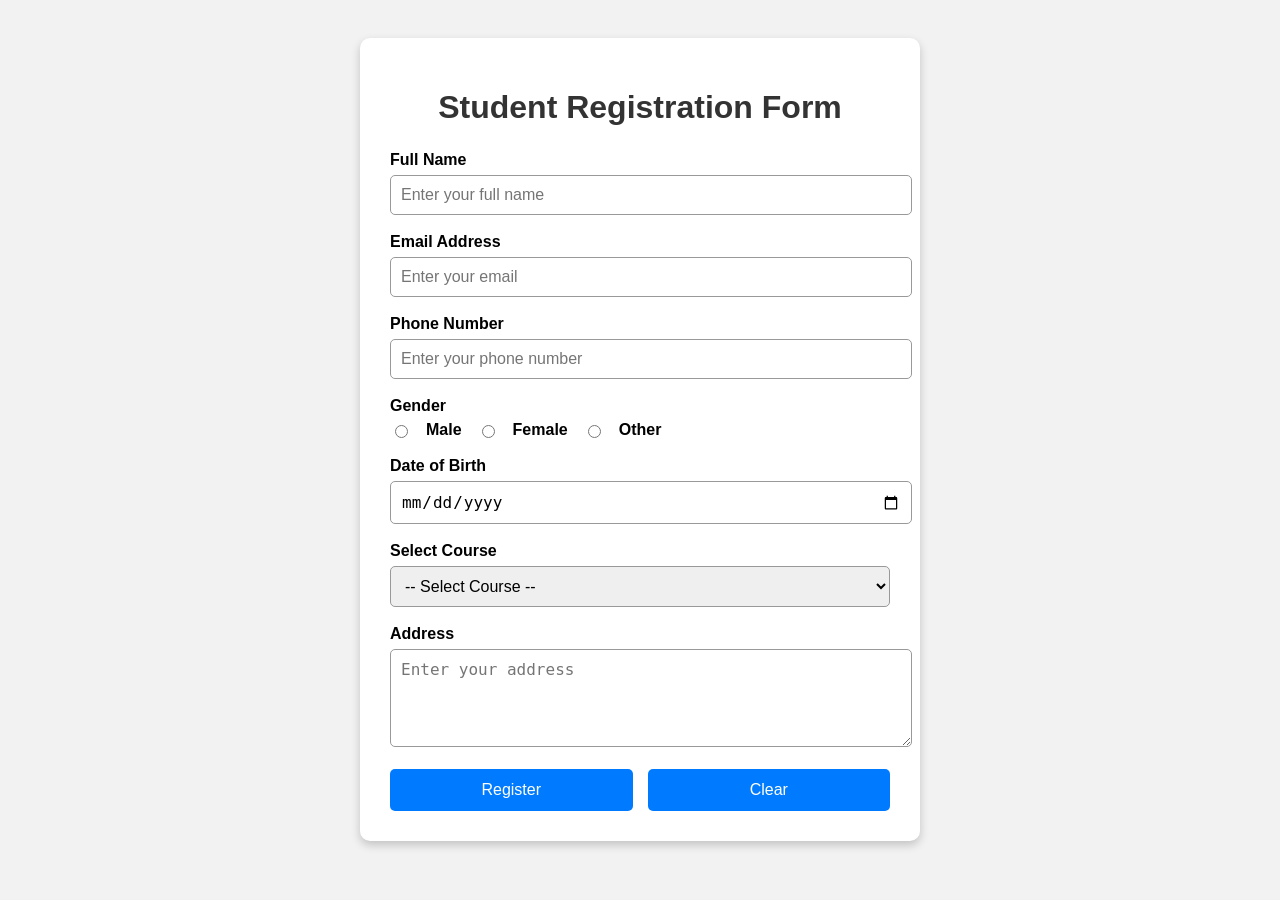
<file: index.html>
<!DOCTYPE html>
<html lang="en">
<head>
    <meta charset="UTF-8">
    <meta name="viewport" content="width=device-width, initial-scale=1.0">

    <title>Student Registration Form</title>

    <link rel="stylesheet" href="style.css">
</head>
<body>
    <div class="container">
        <h1>Student Registration Form</h1>
        <form>
            <div class="form-group">
                <label for="name">Full Name</label>
                <input type="text" id="name" name="name"
                       placeholder="Enter your full name" required>
            </div>
            <div class="form-group">
                <label for="email">Email Address</label>
                <input type="email" id="email" name="email"
                       placeholder="Enter your email" required>
            </div>
            <div class="form-group">
                <label for="phone">Phone Number</label>
                <input type="tel" id="phone" name="phone"
                       placeholder="Enter your phone number" required>
            </div>
            <div class="form-group">
                <label>Gender</label>
                <div class="gender">
                    <input type="radio" id="male"
                           name="gender" value="Male">
                    <label for="male">Male</label>
                    <input type="radio" id="female"
                           name="gender" value="Female">
                    <label for="female">Female</label>
                    <input type="radio" id="other"
                           name="gender" value="Other">
                    <label for="other">Other</label>
                </div>
            </div>
            <div class="form-group">
                <label for="dob">Date of Birth</label>
                <input type="date" id="dob" name="dob" required>
            </div>
            <div class="form-group">
                <label for="course">Select Course</label>
                <select id="course" name="course" required>
                    <option value="">-- Select Course --</option>
                    <option>B.Tech</option>
                    <option>M.Tech</option>
                    <option>MCA</option>
                    <option>BCA</option>
                    <option>MBA</option>
                </select>
            </div>
            <div class="form-group">
                <label for="address">Address</label>
                <textarea id="address" name="address"
                          rows="4"
                          placeholder="Enter your address"></textarea>
            </div>
            <div class="buttons">
                <button type="submit">Register</button>
                <button type="reset">Clear</button>
            </div>
        </form>
    </div>
</body>
</html>
</file>
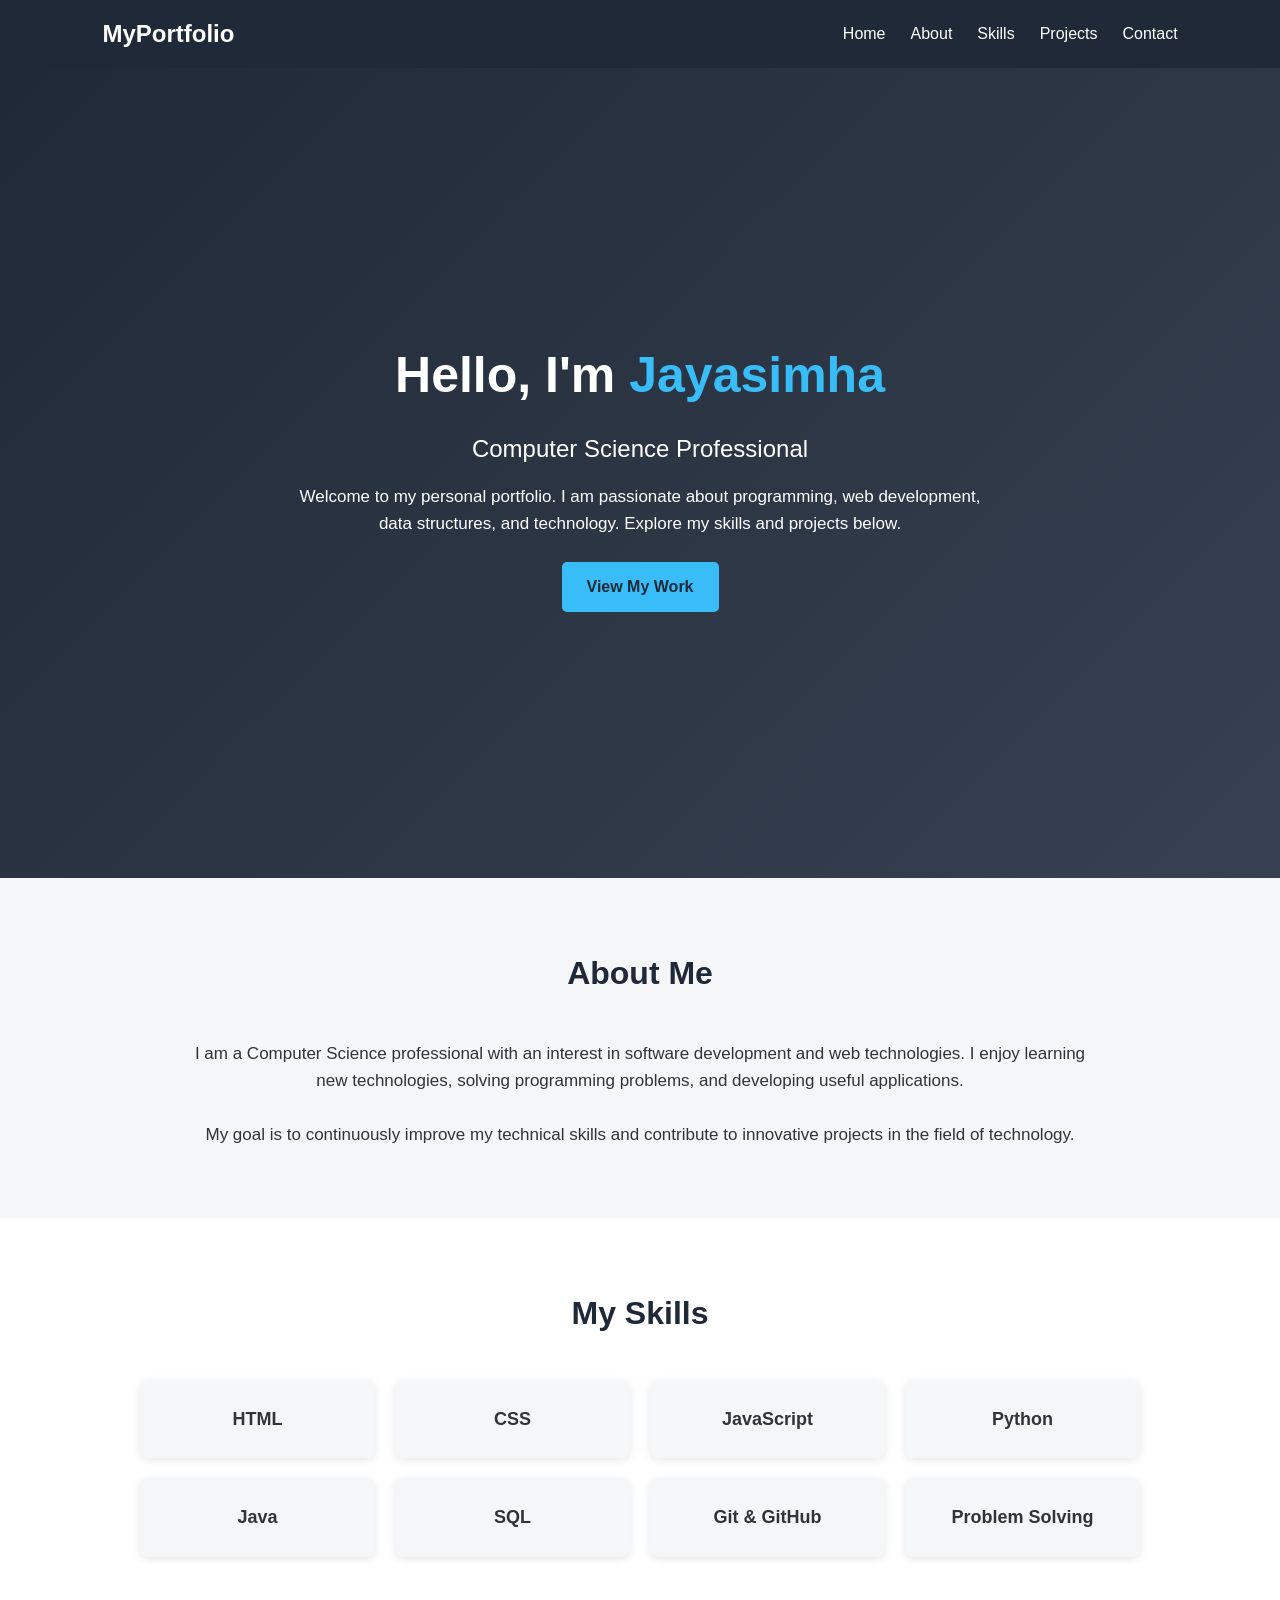
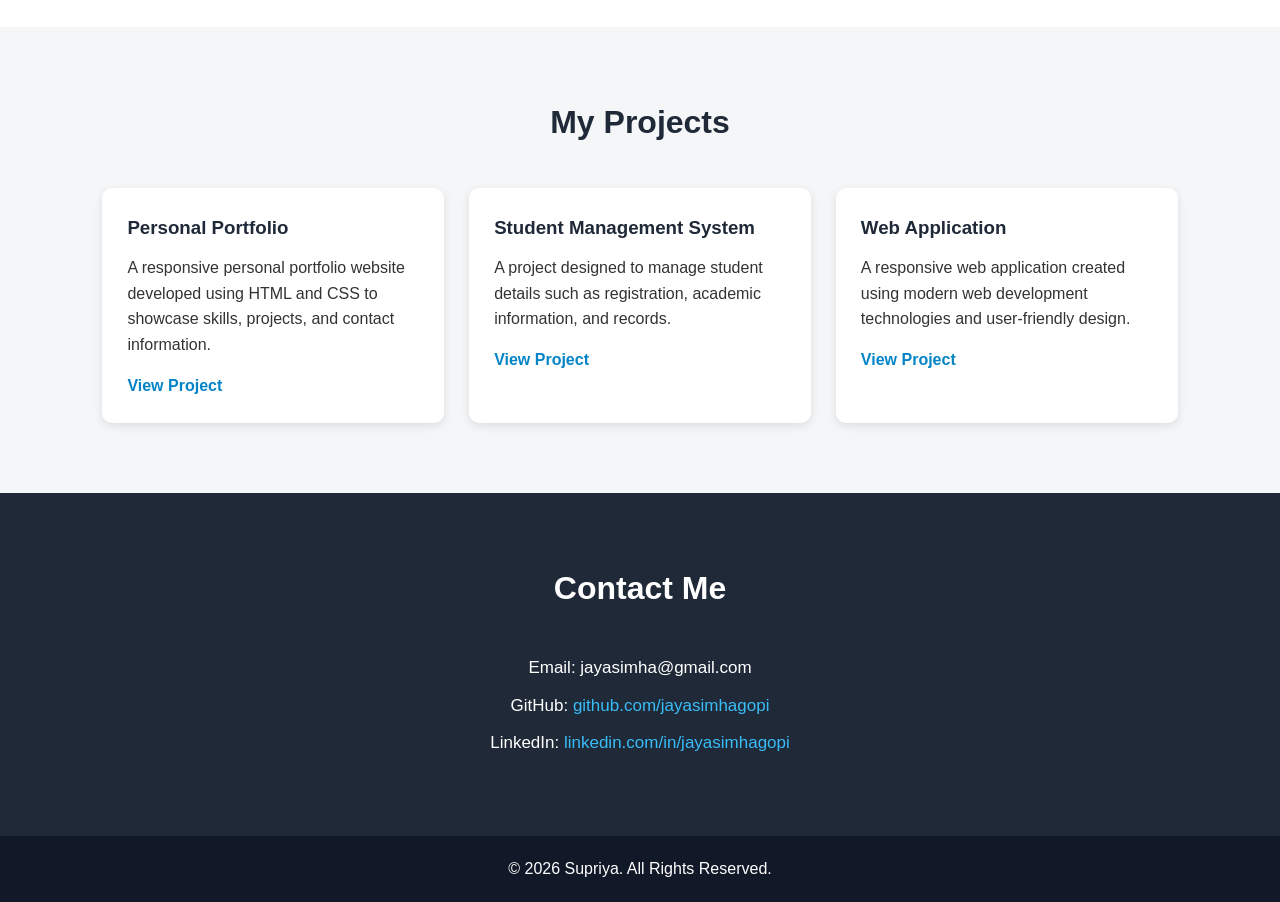
<file: portfolio.html>
<!DOCTYPE html>
<html lang="en">
<head>
    <meta charset="UTF-8">
    <meta name="viewport" content="width=device-width, initial-scale=1.0">
    <title>Jayasimha | Personal Portfolio</title>

    <style>
        /* =========================
           GENERAL STYLING
        ========================== */
        * {
            margin: 0;
            padding: 0;
            box-sizing: border-box;
        }

        html {
            scroll-behavior: smooth;
        }

        body {
            font-family: Arial, sans-serif;
            background-color: #f4f6f8;
            color: #333;
            line-height: 1.6;
        }

        /* =========================
           NAVIGATION BAR
        ========================== */
        nav {
            background-color: #1f2937;
            color: white;
            display: flex;
            justify-content: space-between;
            align-items: center;
            padding: 15px 8%;
            position: sticky;
            top: 0;
            z-index: 1000;
        }

        .logo {
            font-size: 24px;
            font-weight: bold;
        }

        nav ul {
            display: flex;
            list-style: none;
        }

        nav ul li {
            margin-left: 25px;
        }

        nav ul li a {
            color: white;
            text-decoration: none;
            font-size: 16px;
        }

        nav ul li a:hover {
            color: #38bdf8;
        }

        /* =========================
           HERO SECTION
        ========================== */
        .hero {
            min-height: 90vh;
            display: flex;
            justify-content: center;
            align-items: center;
            text-align: center;
            padding: 40px 8%;
            background: linear-gradient(135deg, #1f2937, #374151);
            color: white;
        }

        .hero-content {
            max-width: 700px;
        }

        .hero h1 {
            font-size: 50px;
            margin-bottom: 15px;
        }

        .hero h1 span {
            color: #38bdf8;
        }

        .hero h2 {
            font-size: 24px;
            margin-bottom: 15px;
            font-weight: normal;
        }

        .hero p {
            font-size: 17px;
            margin-bottom: 25px;
        }

        .btn {
            display: inline-block;
            padding: 12px 25px;
            background-color: #38bdf8;
            color: #1f2937;
            text-decoration: none;
            font-weight: bold;
            border-radius: 5px;
        }

        .btn:hover {
            background-color: white;
        }

        /* =========================
           COMMON SECTION STYLE
        ========================== */
        section {
            padding: 70px 8%;
        }

        .section-title {
            text-align: center;
            font-size: 32px;
            margin-bottom: 40px;
            color: #1f2937;
        }

        /* =========================
           ABOUT SECTION
        ========================== */
        .about-container {
            max-width: 900px;
            margin: auto;
            text-align: center;
            font-size: 17px;
        }

        /* =========================
           SKILLS SECTION
        ========================== */
        .skills {
            background-color: white;
        }

        .skills-container {
            display: grid;
            grid-template-columns: repeat(4, 1fr);
            gap: 20px;
            max-width: 1000px;
            margin: auto;
        }

        .skill-box {
            background-color: #f4f6f8;
            padding: 25px;
            text-align: center;
            border-radius: 8px;
            font-size: 18px;
            font-weight: bold;
            box-shadow: 0 2px 8px rgba(0,0,0,0.1);
        }

        .skill-box:hover {
            transform: translateY(-5px);
            transition: 0.3s;
        }

        /* =========================
           PROJECTS SECTION
        ========================== */
        .projects-container {
            display: grid;
            grid-template-columns: repeat(3, 1fr);
            gap: 25px;
            max-width: 1100px;
            margin: auto;
        }

        .project-card {
            background-color: white;
            padding: 25px;
            border-radius: 10px;
            box-shadow: 0 3px 10px rgba(0,0,0,0.1);
        }

        .project-card h3 {
            color: #1f2937;
            margin-bottom: 12px;
        }

        .project-card p {
            margin-bottom: 15px;
        }

        .project-card a {
            color: #0284c7;
            text-decoration: none;
            font-weight: bold;
        }

        /* =========================
           CONTACT SECTION
        ========================== */
        .contact {
            background-color: #1f2937;
            color: white;
            text-align: center;
        }

        .contact .section-title {
            color: white;
        }

        .contact p {
            margin: 10px 0;
            font-size: 17px;
        }

        .contact a {
            color: #38bdf8;
            text-decoration: none;
        }

        /* =========================
           FOOTER
        ========================== */
        footer {
            background-color: #111827;
            color: white;
            text-align: center;
            padding: 20px;
        }

        /* =========================
           TABLET RESPONSIVE DESIGN
        ========================== */
        @media (max-width: 768px) {

            nav {
                flex-direction: column;
                padding: 15px;
            }

            nav ul {
                margin-top: 15px;
                flex-wrap: wrap;
                justify-content: center;
            }

            nav ul li {
                margin: 5px 10px;
            }

            .hero h1 {
                font-size: 38px;
            }

            .hero h2 {
                font-size: 20px;
            }

            .skills-container {
                grid-template-columns: repeat(2, 1fr);
            }

            .projects-container {
                grid-template-columns: 1fr;
            }
        }

        /* =========================
           MOBILE RESPONSIVE DESIGN
        ========================== */
        @media (max-width: 480px) {

            .hero {
                min-height: 80vh;
            }

            .hero h1 {
                font-size: 30px;
            }

            .hero h2 {
                font-size: 18px;
            }

            .hero p {
                font-size: 15px;
            }

            .section-title {
                font-size: 26px;
            }

            .skills-container {
                grid-template-columns: 1fr;
            }

            section {
                padding: 50px 6%;
            }
        }
    </style>
</head>

<body>

    <!-- NAVIGATION BAR -->
    <nav>
        <div class="logo">MyPortfolio</div>

        <ul>
            <li><a href="#home">Home</a></li>
            <li><a href="#about">About</a></li>
            <li><a href="#skills">Skills</a></li>
            <li><a href="#projects">Projects</a></li>
            <li><a href="#contact">Contact</a></li>
        </ul>
    </nav>


    <!-- HOME / HERO SECTION -->
    <section class="hero" id="home">
        <div class="hero-content">
            <h1>Hello, I'm <span>Jayasimha</span></h1>

            <h2>Computer Science Professional</h2>

            <p>
                Welcome to my personal portfolio. I am passionate about
                programming, web development, data structures, and technology.
                Explore my skills and projects below.
            </p>

            <a href="#projects" class="btn">View My Work</a>
        </div>
    </section>


    <!-- ABOUT SECTION -->
    <section id="about">
        <h2 class="section-title">About Me</h2>

        <div class="about-container">
            <p>
                I am a Computer Science professional with an interest in
                software development and web technologies. I enjoy learning
                new technologies, solving programming problems, and developing
                useful applications.
            </p>

            <br>

            <p>
                My goal is to continuously improve my technical skills and
                contribute to innovative projects in the field of technology.
            </p>
        </div>
    </section>


    <!-- SKILLS SECTION -->
    <section class="skills" id="skills">
        <h2 class="section-title">My Skills</h2>

        <div class="skills-container">
            <div class="skill-box">HTML</div>
            <div class="skill-box">CSS</div>
            <div class="skill-box">JavaScript</div>
            <div class="skill-box">Python</div>
            <div class="skill-box">Java</div>
            <div class="skill-box">SQL</div>
            <div class="skill-box">Git & GitHub</div>
            <div class="skill-box">Problem Solving</div>
        </div>
    </section>


    <!-- PROJECTS SECTION -->
    <section id="projects">
        <h2 class="section-title">My Projects</h2>

        <div class="projects-container">

            <div class="project-card">
                <h3>Personal Portfolio</h3>

                <p>
                    A responsive personal portfolio website developed using
                    HTML and CSS to showcase skills, projects, and contact
                    information.
                </p>

                <a href="#">View Project</a>
            </div>


            <div class="project-card">
                <h3>Student Management System</h3>

                <p>
                    A project designed to manage student details such as
                    registration, academic information, and records.
                </p>

                <a href="#">View Project</a>
            </div>


            <div class="project-card">
                <h3>Web Application</h3>

                <p>
                    A responsive web application created using modern web
                    development technologies and user-friendly design.
                </p>

                <a href="#">View Project</a>
            </div>

        </div>
    </section>


    <!-- CONTACT SECTION -->
    <section class="contact" id="contact">
        <h2 class="section-title">Contact Me</h2>

        <p>Email: jayasimha@gmail.com</p>

        <p>
            GitHub:
            <a href="#">github.com/jayasimhagopi</a>
        </p>

        <p>
            LinkedIn:
            <a href="#">linkedin.com/in/jayasimhagopi</a>
        </p>
    </section>


    <!-- FOOTER -->
    <footer>
        <p>&copy; 2026 Supriya. All Rights Reserved.</p>
    </footer>

</body>
</html>
</file>
<file: style.css>
css/style.css
* {
    margin: 0;
    padding: 0;
    box-sizing: border-box;
}
body {
    font-family: Arial, sans-serif;
    background-color: #f2f2f2;
    padding: 30px;
}
.container {
    width: 500px;
    max-width: 100%;
    margin: auto;
    background-color: white;
    padding: 30px;
    border-radius: 10px;
    box-shadow: 0 4px 10px rgba(0, 0, 0, 0.2);
}
h1 {
    text-align: center;
    margin-bottom: 25px;
    color: #333;
}
.form-group {
    margin-bottom: 18px;
}
.form-group label {
    display: block;
    font-weight: bold;
    margin-bottom: 6px;
}
input,
select,
textarea {
    width: 100%;
    padding: 10px;
    border: 1px solid #999;
    border-radius: 5px;
    font-size: 16px;
}
input:focus,
select:focus,
textarea:focus {
    outline: none;
    border-color: #007bff;
}
.gender {
    display: flex;
    gap: 15px;
    align-items: center;
}
.gender input {
    width: auto;
}
.gender label {
    margin: 0;
}
.buttons {
    display: flex;
    gap: 15px;
}
button {
    flex: 1;
    padding: 12px;
    border: none;
    border-radius: 5px;
    font-size: 16px;
    cursor: pointer;
    background-color: #007bff;
    color: white;
}
button:hover {
    opacity: 0.8;
}
@media (max-width: 600px) {
    body {
        padding: 15px;
    }
    .container {
        padding: 20px;
    }
    .gender {
        flex-wrap: wrap;
    }
}
</file>
